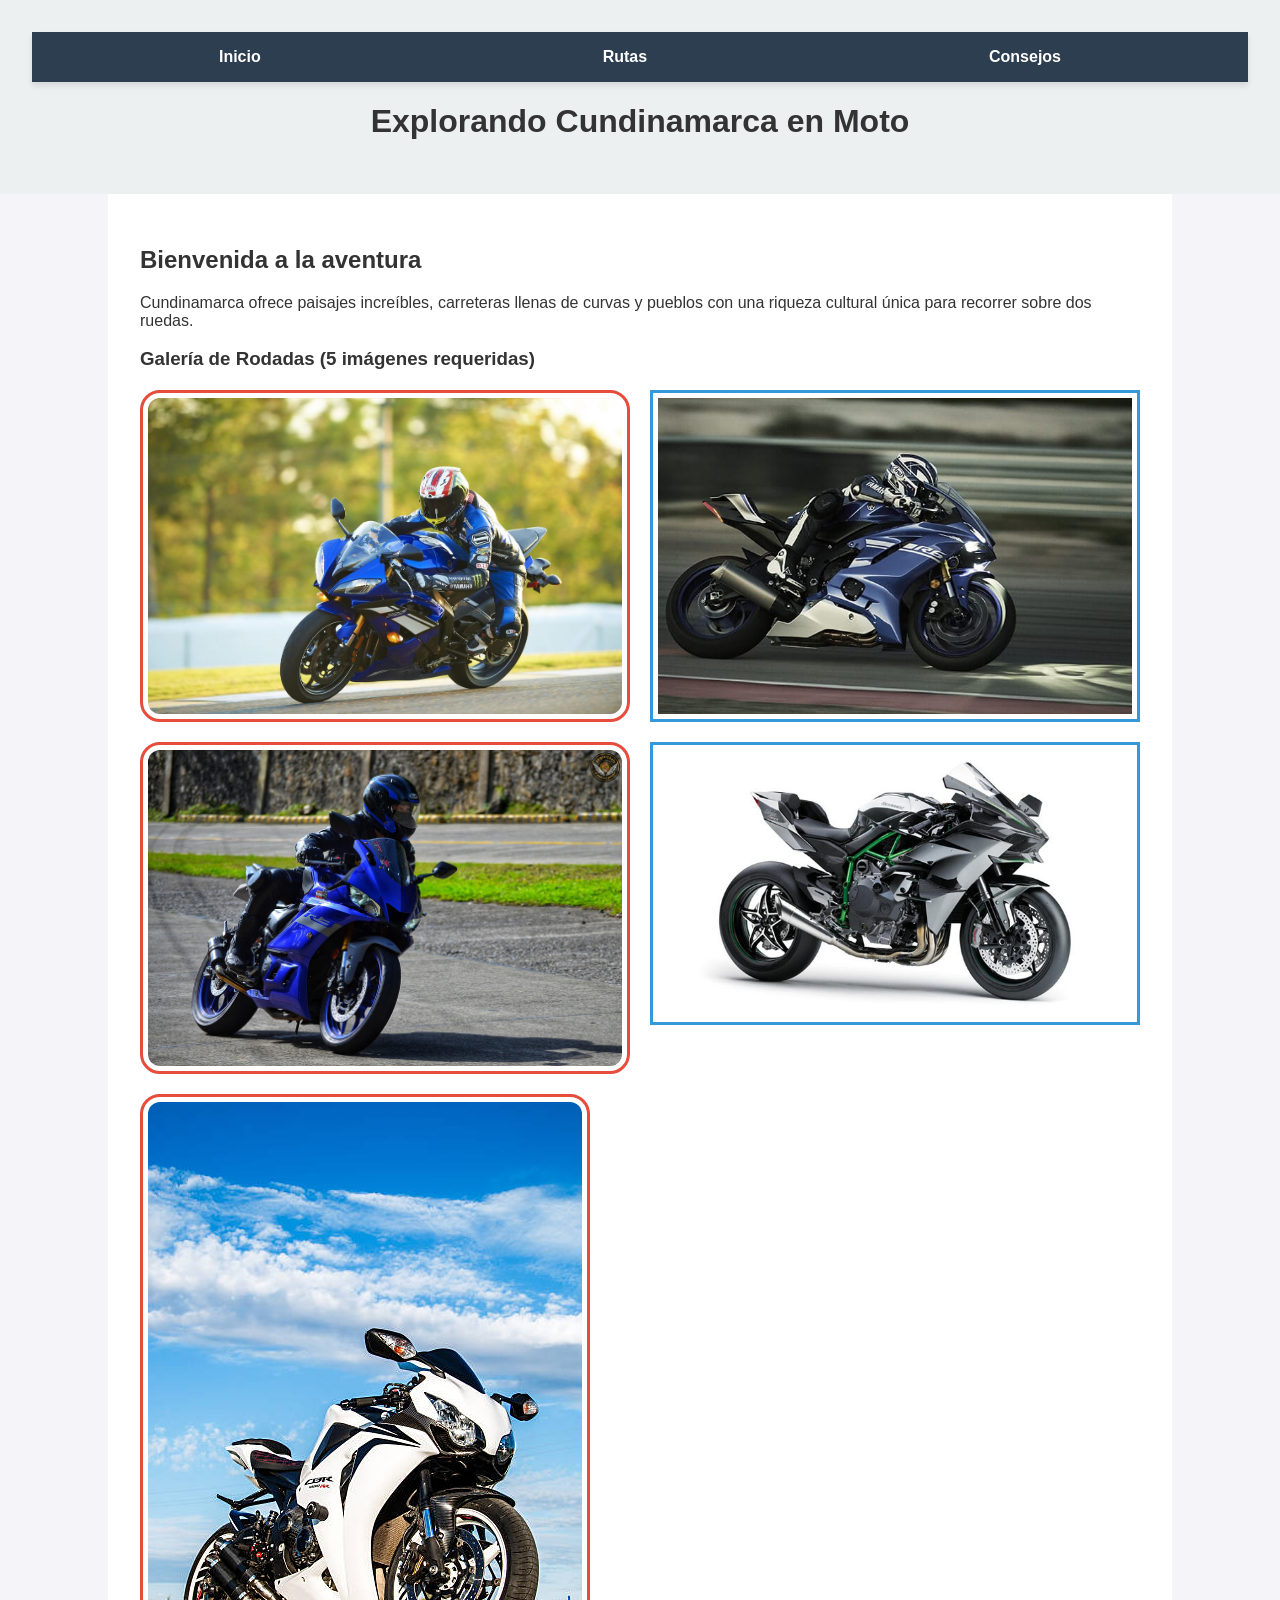
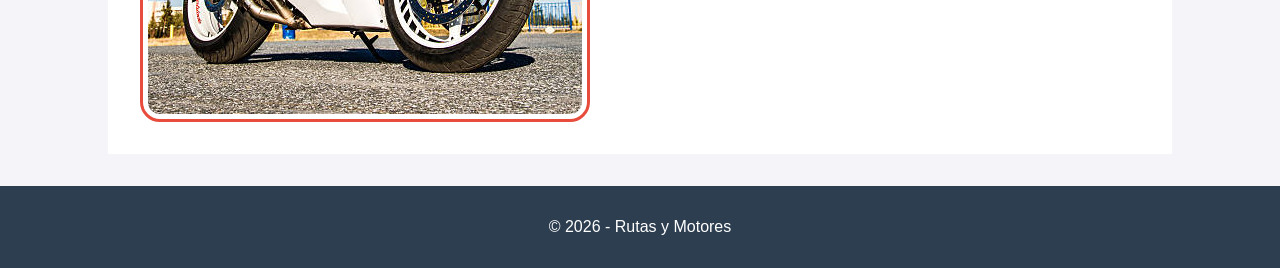
<file: index.html>
<!DOCTYPE html>
<html lang="es">
<head>
    <meta charset="UTF-8">
    <meta name="viewport" content="width=device-width, initial-scale=1.0">
    <title>Rutas Cundinamarca - Inicio</title>
    <link rel="stylesheet" href="css/style.css">
</head>
<body>
    <!-- Enlace de accesibilidad -->
    <a href="#main-content" class="skip-link">Saltar al contenido principal</a>

    <header>
        <nav>
            <a href="index.html">Inicio</a>
            <a href="routes.html">Rutas</a>
            <a href="tips.html">Consejos</a>
        </nav>
        <h1>Explorando Cundinamarca en Moto</h1>
    </header>

    <main id="main-content">
        <h2>Bienvenida a la aventura</h2>
        <p>Cundinamarca ofrece paisajes increíbles, carreteras llenas de curvas y pueblos con una riqueza cultural única para recorrer sobre dos ruedas.</p>
        
        <h3>Galería de Rodadas (5 imágenes requeridas)</h3>
       <div class="grid-container">
    <img src="images/moto1.jpg" alt="Motocicleta en carretera de montaña">
    <img src="images/moto2.jpg" alt="Parada en mirador de Cundinamarca">
    <img src="images/moto3.jpg" alt="Pueblo colonial de Cundinamarca">
    <img src="images/moto4.jpg" alt="Atardecer en la vía">
    <img src="images/moto5.jpg" alt="Llegada al destino de la ruta">
</div>
    </main>

    <footer>
        <p>&copy; 2026 - Rutas y Motores</p>
    </footer>
</body>
</html>
</file>
<file: css/style.css>
.skip-link {
    position: absolute;
    top: -40px;
    left: 0;
    background: #000;
    color: #fff;
    padding: 8px;
    z-index: 100;
    transition: top 0.3s;
}

.skip-link:focus {
    top: 0;
}

body {
    font-family: Arial, sans-serif;
    margin: 0;
    padding: 0;
    background-color: #f4f4f9;
    color: #333;
}

nav {
    background-color: #2c3e50;
    display: flex;
    justify-content: space-around;
    align-items: center;
    padding: 1rem;
    box-shadow: 0 4px 6px rgba(0,0,0,0.1);
}

nav a {
    color: #fff;
    text-decoration: none;
    font-weight: bold;
    transition: color 0.3s ease;
}

nav a:hover {
    color: #e74c3c;
    text-decoration: underline;
}

header {
    text-align: center;
    padding: 2rem;
    background-color: #ecf0f1;
}

main {
    padding: 2rem;
    max-width: 1000px;
    margin: auto;
    background: #fff;
}

img {
    border: 3px solid #bdc3c7;
    padding: 5px;
    border-radius: 8px;
    max-width: 100%;
    height: auto;
    box-sizing: border-box;
}

.grid-container {
    display: grid;
    grid-template-columns: repeat(2, 1fr);
    gap: 20px;
    margin-top: 20px;
}

.flex-container {
    display: flex;
    flex-wrap: wrap;
    justify-content: space-between;
    gap: 15px;
    margin-top: 20px;
}

.flex-item {
    flex: 1 1 45%;
    background: #f9f9f9;
    padding: 15px;
    border-radius: 5px;
}

.grid-container img:nth-child(odd) {
    border-color: #e74c3c;
    border-radius: 20px;
}

.grid-container img:nth-child(even) {
    border-color: #3498db;
    border-radius: 0px;
}

footer {
    text-align: center;
    padding: 1rem;
    background-color: #2c3e50;
    color: white;
    margin-top: 2rem;
}
</file>
